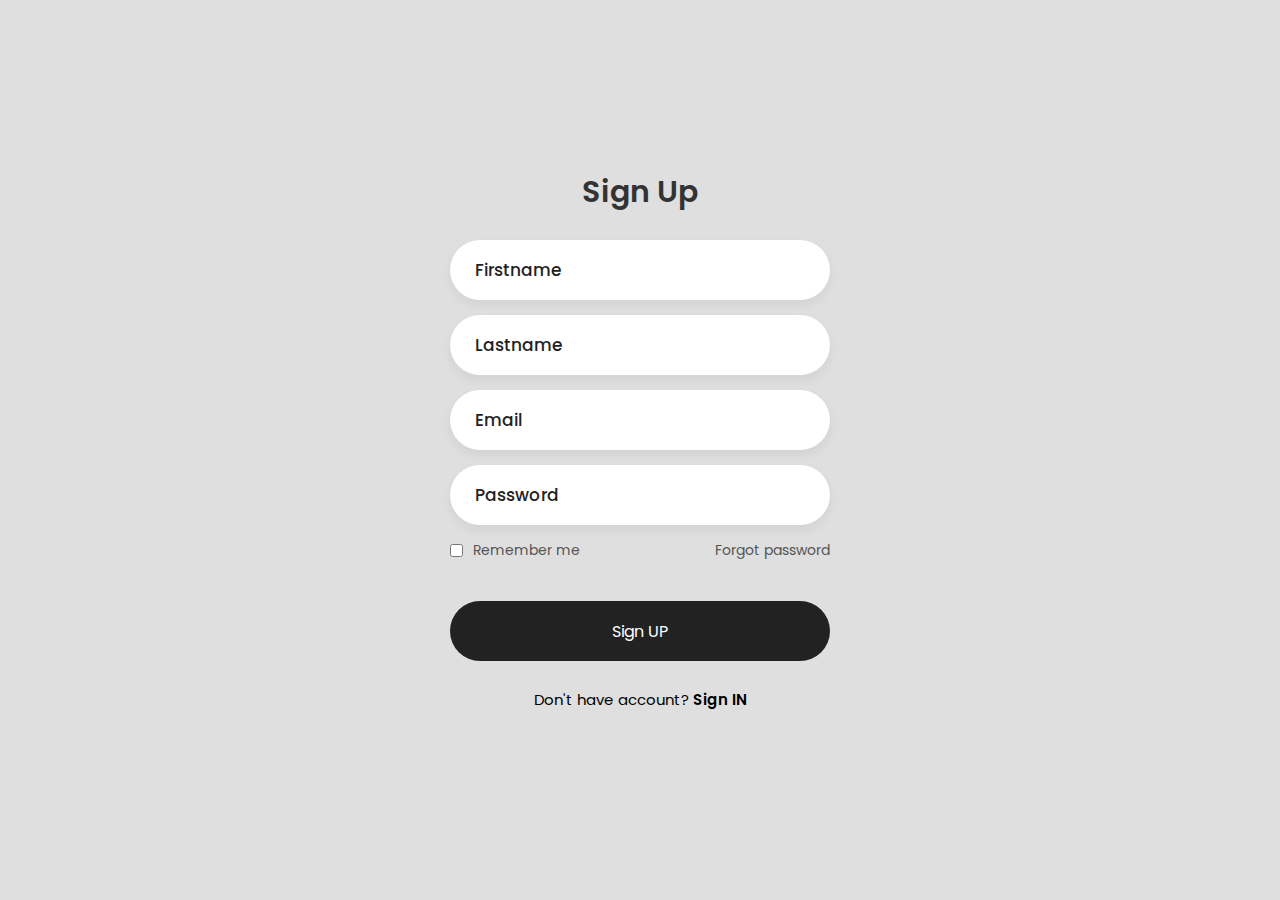
<file: regesternew.html>
<!DOCTYPE html>
<html lang="en">
<head>
    <meta charset="UTF-8">
    <meta http-equiv="X-UA-Compatible" content="IE=edge">
    <meta name="viewport" content="width=device-width, initial-scale=1.0">
    <link rel="stylesheet" href="stylenew.css">
    <title>register | Ludiflex</title>
</head>
<body>
    <div class="login-box">
        <div class="login-header">
            <header>Sign Up</header> <br>      
       
         <div class="input-box">
            <input type="text" class="input-field" placeholder="Firstname">       
        <div class="input-box">
            <input type="text" class="input-field" placeholder="Lastname">
        </div>
        
        <div class="input-box">
            <input type="text" class="input-field" placeholder="Email">

         <div class="input-box">
            <input type="password" class="input-field" placeholder="Password">

        <div class="forgot">
            <section>
                <input type="checkbox" id="check">
                <label for="check">Remember me</label>
            </section>
            <section>
                <a href="#">Forgot password</a>
            </section>
        </div>
        <div class="input-submit">
            <button class="submit-btn" id="submit"></button>
            <label for="submit">Sign UP</label>
        </div>
        <div class="sign-up-link">
            <p>Don't have account? <a href="#">Sign IN</a></p>
        </div>
    </div>
</body>
</html>
</file>
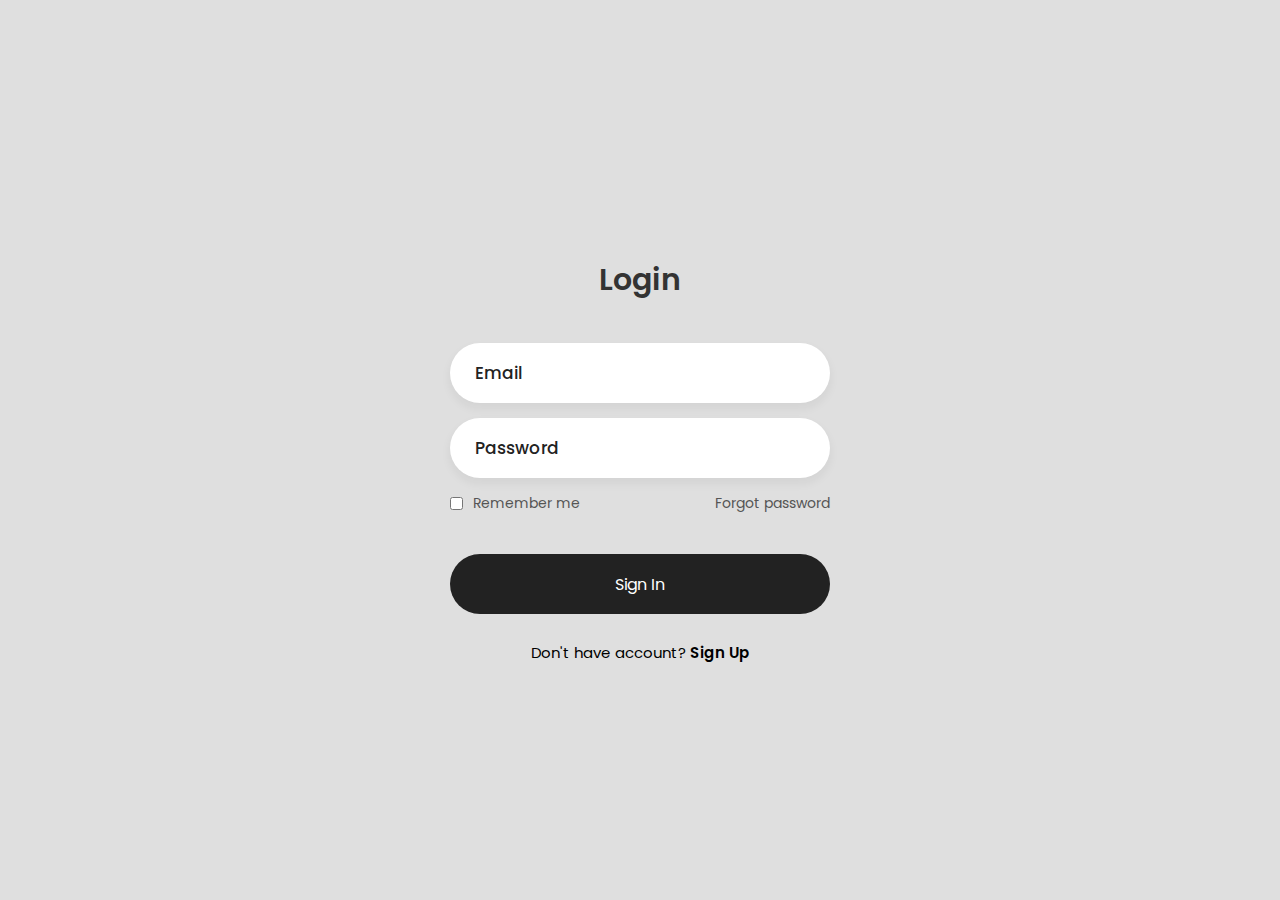
<file: register.html>
<!DOCTYPE html>
<html lang="en">
<head>
    <meta charset="UTF-8">
    <meta http-equiv="X-UA-Compatible" content="IE=edge">
    <meta name="viewport" content="width=device-width, initial-scale=1.0">
    <link rel="stylesheet" href="stylereg.css">
    <title>Login | Ludiflex</title>
</head>
<body>
    <div class="login-box">
        <div class="login-header">
            <header>Login</header>
        </div>
        <div class="input-box">
            <input type="text" class="input-field" placeholder="Email" autocomplete="off" required>
        </div>
        <div class="input-box">
            <input type="password" class="input-field" placeholder="Password" autocomplete="off" required>
        </div>
        <div class="forgot">
            <section>
                <input type="checkbox" id="check">
                <label for="check">Remember me</label>
            </section>
            <section>
                <a href="#">Forgot password</a>
            </section>
        </div>
        <div class="input-submit">
            <button class="submit-btn" id="submit"></button>
            <label for="submit">Sign In</label>
        </div>
        <div class="sign-up-link">
            <p>Don't have account? <a href="#">Sign Up</a></p>
        </div>
    </div>
</body>
</html>
</file>
<file: stylenew.css>
@import url('https://fonts.googleapis.com/css2?family=Poppins:wght@400;500&display=swap');

*{
    margin: 0;
    padding: 0;
    box-sizing: border-box;
    font-family: 'Poppins',sans-serif;
}
body{
    display: flex;
    justify-content: center;
    align-items: center;
    min-height: 100vh;
    background: #dfdfdf;
}
.login-box{
    display: flex;
    justify-content: center;
    flex-direction: column;
    width: 440px;
    height: 480px;
    padding: 30px;
}
.login-header{
    text-align: center;
    margin: 20px 0 40px 0;
}
.login-header header{
    color: #333;
    font-size: 30px;
    font-weight: 600;
}
.input-box .input-field{
    width: 100%;
    height: 60px;
    font-size: 17px;
    padding: 0 25px;
    margin-bottom: 15px;
    border-radius: 30px;
    border: none;
    box-shadow: 0px 5px 10px 1px rgba(0,0,0, 0.05);
    outline: none;
    transition: .3s;
}
::placeholder{
    font-weight: 500;
    color: #222;
}
.input-field:focus{
    width: 105%;
}
.forgot{
    display: flex;
    justify-content: space-between;
    margin-bottom: 40px;
}
section{
    display: flex;
    align-items: center;
    font-size: 14px;
    color: #555;
}
#check{
    margin-right: 10px;
}
a{
    text-decoration: none;
}
a:hover{
    text-decoration: underline;
}
section a{
    color: #555;
}
.input-submit{
    position: relative;
}
.submit-btn{
    width: 100%;
    height: 60px;
    background: #222;
    border: none;
    border-radius: 30px;
    cursor: pointer;
    transition: .3s;
}
.input-submit label{
    position: absolute;
    top: 45%;
    left: 50%;
    color: #fff;
    -webkit-transform: translate(-50%, -50%);
    -ms-transform: translate(-50%, -50%);
    transform: translate(-50%, -50%);
    cursor: pointer;
}
.submit-btn:hover{
    background: #000;
    transform: scale(1.05,1);
}
.sign-up-link{
    text-align: center;
    font-size: 15px;
    margin-top: 20px;
}
.sign-up-link a{
    color: #000;
    font-weight: 600;
}
</file>
<file: stylereg.css>
@import url('https://fonts.googleapis.com/css2?family=Poppins:wght@400;500&display=swap');

*{
    margin: 0;
    padding: 0;
    box-sizing: border-box;
    font-family: 'Poppins',sans-serif;
}
body{
    display: flex;
    justify-content: center;
    align-items: center;
    min-height: 100vh;
    background: #dfdfdf;
}
.login-box{
    display: flex;
    justify-content: center;
    flex-direction: column;
    width: 440px;
    height: 480px;
    padding: 30px;
}
.login-header{
    text-align: center;
    margin: 20px 0 40px 0;
}
.login-header header{
    color: #333;
    font-size: 30px;
    font-weight: 600;
}
.input-box .input-field{
    width: 100%;
    height: 60px;
    font-size: 17px;
    padding: 0 25px;
    margin-bottom: 15px;
    border-radius: 30px;
    border: none;
    box-shadow: 0px 5px 10px 1px rgba(0,0,0, 0.05);
    outline: none;
    transition: .3s;
}
::placeholder{
    font-weight: 500;
    color: #222;
}
.input-field:focus{
    width: 105%;
}
.forgot{
    display: flex;
    justify-content: space-between;
    margin-bottom: 40px;
}
section{
    display: flex;
    align-items: center;
    font-size: 14px;
    color: #555;
}
#check{
    margin-right: 10px;
}
a{
    text-decoration: none;
}
a:hover{
    text-decoration: underline;
}
section a{
    color: #555;
}
.input-submit{
    position: relative;
}
.submit-btn{
    width: 100%;
    height: 60px;
    background: #222;
    border: none;
    border-radius: 30px;
    cursor: pointer;
    transition: .3s;
}
.input-submit label{
    position: absolute;
    top: 45%;
    left: 50%;
    color: #fff;
    -webkit-transform: translate(-50%, -50%);
    -ms-transform: translate(-50%, -50%);
    transform: translate(-50%, -50%);
    cursor: pointer;
}
.submit-btn:hover{
    background: #000;
    transform: scale(1.05,1);
}
.sign-up-link{
    text-align: center;
    font-size: 15px;
    margin-top: 20px;
}
.sign-up-link a{
    color: #000;
    font-weight: 600;
}
</file>
